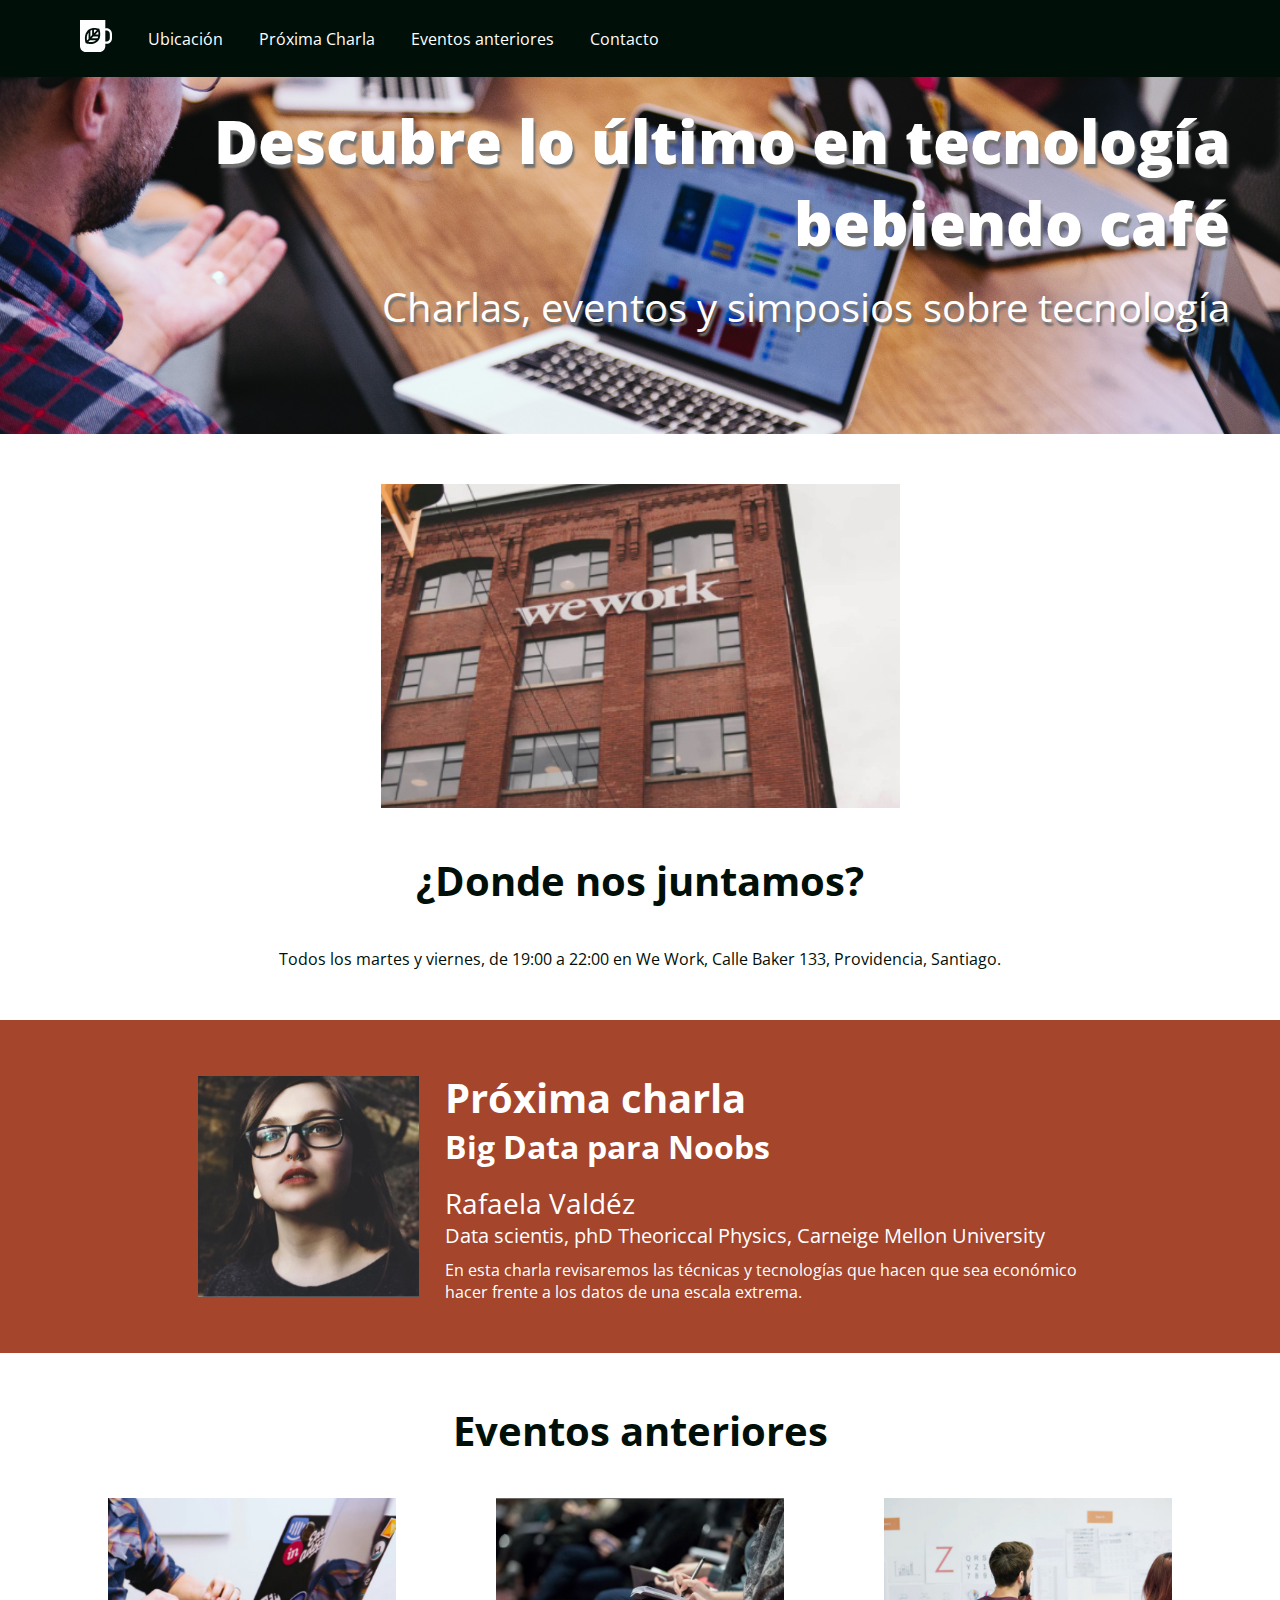
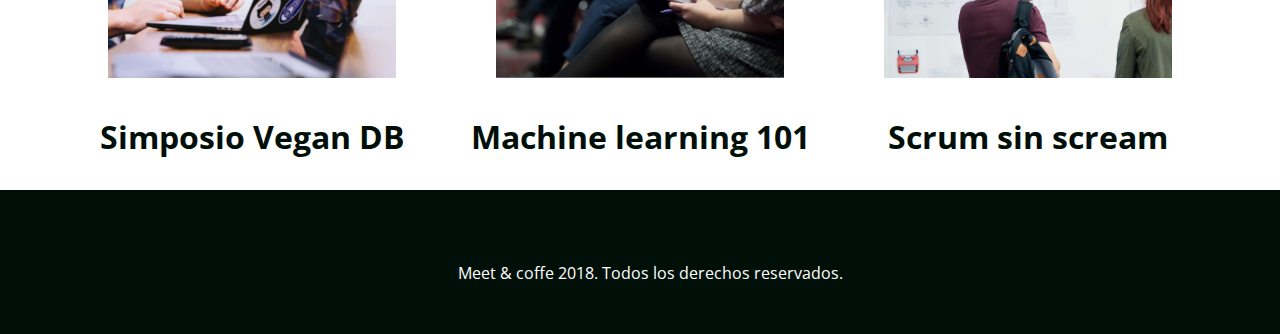
<file: index.html>
<!DOCTYPE html>
<html>

<head>
	<title>Meet & Coffee</title>
	<meta charset="utf-8">
	<link rel="shortcut icon" type="image/png" href="favicon.png">
	<meta name="author" content="Francisca Medina Concha">
	<meta name="description" content="Comparte tus conocimientos tomando café">
	<meta name="keywords" content="charlas, eventos, simposios, tecnología, co-work">
	<link href="https://fonts.googleapis.com/css?family=Open+Sans:400,700,800" rel="stylesheet">
	<link rel="stylesheet" href="https://use.fontawesome.com/releases/v5.6.3/css/all.css"
		integrity="sha384-UHRtZLI+pbxtHCWp1t77Bi1L4ZtiqrqD80Kn4Z8NTSRyMA2Fd33n5dQ8lWUE00s/" crossorigin="anonymous">
	<link rel="stylesheet" href="https://cdn.jsdelivr.net/npm/bootstrap@4.6.0/dist/css/bootstrap.min.css"
		integrity="sha384-B0vP5xmATw1+K9KRQjQERJvTumQW0nPEzvF6L/Z6nronJ3oUOFUFpCjEUQouq2+l" crossorigin="anonymous">
	<link rel="stylesheet" href="assets/css/style.css">
</head>

<body>
	<nav class="oscuro">
		<ul>
			<li class="icono"><a href="#inicio">
					<svg xmlns="http://www.w3.org/2000/svg" viewBox="0 0 44 44">
						<path
							d="M11.8 26l-2.2 2.3c-.5-2.9-.7-7.5 2.2-11.2V26zm-.4 4.1c2.7.5 7.2.7 10.6-2.3h-8.5l-2.1 2.3zm5.3-16.2c-.8.2-1.7.5-2.4.9v8.5l2.4-2.6v-6.8zm2.5-.3v4.6l4-4.2c-1.1-.3-2.5-.5-4-.4zM16 25.2h8.1c.4-.8.7-1.7.9-2.6h-6.6L16 25.2zm28-6.1V25c0 4.3-3.3 7.8-7.4 7.8h-1.8v2.9c0 4.6-3.6 8.3-7.9 8.3h-19C3.6 44 0 40.3 0 35.7V0h34.8v11.4h1.8c4.1 0 7.4 3.5 7.4 7.7zm-16.2.9c.1-2.6-.4-5-.8-6.4-.2-.9-.4-1.4-.4-1.4s-.5-.2-1.4-.4c-1.4-.4-3.6-.9-6.1-.8-.8 0-1.7.1-2.5.3-.8.2-1.6.4-2.4.7-.9.4-1.7.8-2.5 1.5-.6.5-1.1 1-1.6 1.6-4.5 5.4-3.4 12.5-2.6 15.5.2.9.4 1.4.4 1.4s.5.2 1.4.4c2.8.8 9.6 2 14.7-2.7.6-.5 1.1-1.1 1.5-1.7.6-.8 1-1.7 1.4-2.6.3-.8.5-1.7.7-2.6.1-1.1.2-1.9.2-2.8zm13.2-.9c0-2.6-2-4.6-4.4-4.6h-1.8v15.1h1.8c2.4 0 4.4-2.1 4.4-4.6v-5.9zM21 20h4.4c0-1.6-.1-3-.4-4.2L21 20z" />
						</svg>
				</a></li>
			<li><a href="#ubicacion">Ubicación</a></li>
			<li><a href="#proxima-charla">Próxima Charla</a> </li>
			<li><a href="#eventos">Eventos anteriores</a></li>
			<li><a href="#contacto">Contacto</a></li>
		</ul>
	</nav>

	<header id="inicio" class="hero-section">
		<h1>Descubre lo último en tecnología bebiendo café</h1>
		<h2 class="subtitulo">Charlas, eventos y simposios sobre tecnología</h2>
	</header>

	<section id="ubicacion">
		<img src="assets/img/we-work.jpg" alt="We work location">
		<h2>¿Donde nos juntamos?</h2>
		<p>Todos los martes y viernes, de 19:00 a 22:00 en We Work, Calle Baker 133, Providencia, Santiago.</p>
	</section>

	<section id="proxima-charla" class="sweet-brown">
		<div class="centrado">
			<img src="assets/img/speaker.jpg" alt="speaker" class="charla-speaker">
			<div class="charla-texto">
				<h2>Próxima charla</h2>
				<h3>Big Data para Noobs</h3>
				<h4>Rafaela Valdéz</h4>
				<h5>Data scientis, phD Theoriccal Physics, Carneige Mellon University</h5>
				<p>En esta charla revisaremos las técnicas y tecnologías que hacen que sea económico hacer frente a los
					datos de una escala extrema.</p>
			</div>
		</div>
	</section>

	<section id="eventos">
		<h2>Eventos anteriores</h2>
		<article class="evento">
			<a href="evento01.html"> <img src="assets/img/simposio-vegan.jpg" alt="Events simposio vegan"> </a>
			<h3>Simposio Vegan DB</h3>
		</article>

		<article class="evento">
			<img src="assets/img/machine-learning.jpg" alt="machine-learning">
			<h3>Machine learning 101</h3>
		</article>

		<article class="evento">
			<img src="assets/img/scrum-sin-scream.jpg" alt="scrum-sin-scream">
			<h3>Scrum sin scream</h3>
		</article>
	</section>

	<footer id="contacto" class="oscuro">
		<a href="https://github.com"><i class="fab fa-github-square fa-5x"></i></a>
		<a href="https://twitter.com"><i class="fab fa-twitter-square fa-5x"></i></a>
		<a href="https://www.linkedin.com"><i class="fab fa-linkedin fa-5x"></i></a>
		<p>Meet & coffe 2018. Todos los derechos reservados.</p>
	</footer>
</body>

</html>
</file>
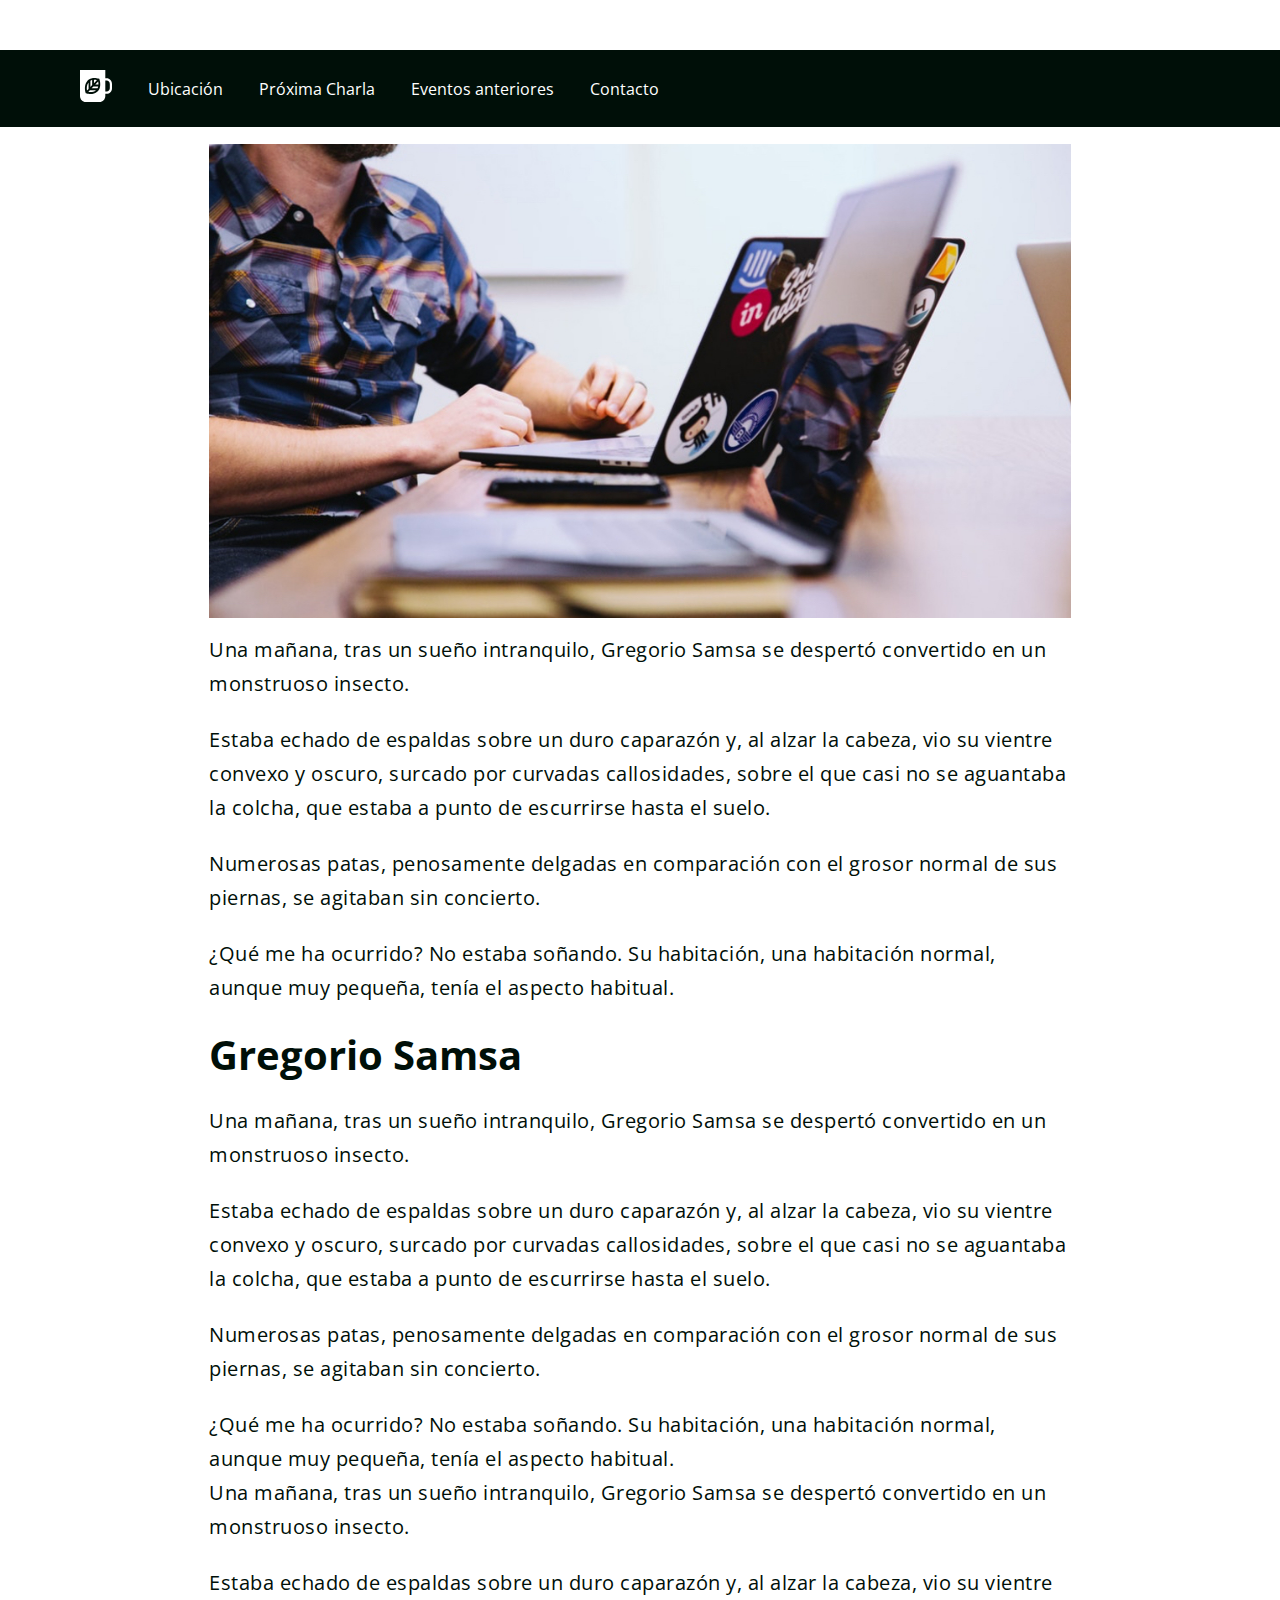
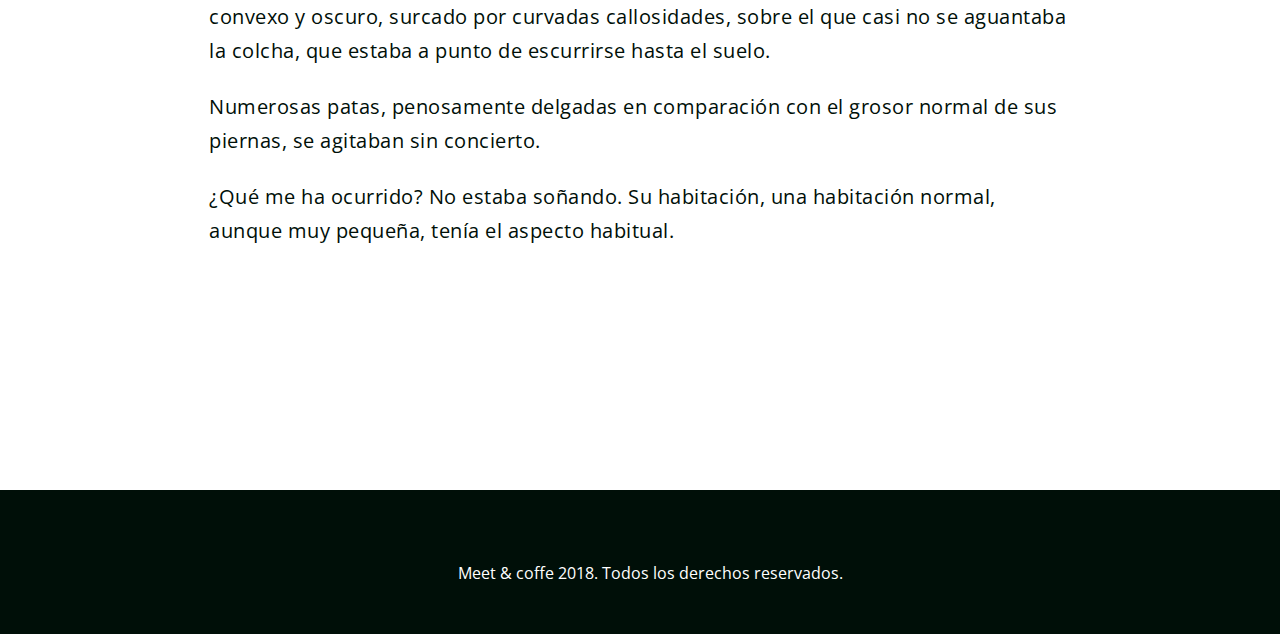
<file: evento01.html>
<!DOCTYPE html>
<html lang="en">

<head>
    <meta charset="UTF-8">
    <meta http-equiv="X-UA-Compatible" content="IE=edge">
    <meta name="viewport" content="width=device-width, initial-scale=1.0">
    <link rel="shortcut icon" type="image/png" href="./assets/img/favicon.png">
    <link href="https://fonts.googleapis.com/css?family=Open+Sans:400,700,800" rel="stylesheet">
    <link rel="stylesheet" href="https://use.fontawesome.com/releases/v5.6.3/css/all.css"
        integrity="sha384-UHRtZLI+pbxtHCWp1t77Bi1L4ZtiqrqD80Kn4Z8NTSRyMA2Fd33n5dQ8lWUE00s/" crossorigin="anonymous">
    <link rel="stylesheet" href="https://cdn.jsdelivr.net/npm/bootstrap@4.6.0/dist/css/bootstrap.min.css"
        integrity="sha384-B0vP5xmATw1+K9KRQjQERJvTumQW0nPEzvF6L/Z6nronJ3oUOFUFpCjEUQouq2+l" crossorigin="anonymous">
    <link rel="stylesheet" href="assets/css/style.css">
    <title>Simposio Vegan</title>
</head>

<body class="">


        <nav class="navbar  oscuro">
            <ul class="">
                <li class="icono"><a href="index.html"><svg xmlns="http://www.w3.org/2000/svg" viewBox="0 0 44 44">
                            <path
                                d="M11.8 26l-2.2 2.3c-.5-2.9-.7-7.5 2.2-11.2V26zm-.4 4.1c2.7.5 7.2.7 10.6-2.3h-8.5l-2.1 2.3zm5.3-16.2c-.8.2-1.7.5-2.4.9v8.5l2.4-2.6v-6.8zm2.5-.3v4.6l4-4.2c-1.1-.3-2.5-.5-4-.4zM16 25.2h8.1c.4-.8.7-1.7.9-2.6h-6.6L16 25.2zm28-6.1V25c0 4.3-3.3 7.8-7.4 7.8h-1.8v2.9c0 4.6-3.6 8.3-7.9 8.3h-19C3.6 44 0 40.3 0 35.7V0h34.8v11.4h1.8c4.1 0 7.4 3.5 7.4 7.7zm-16.2.9c.1-2.6-.4-5-.8-6.4-.2-.9-.4-1.4-.4-1.4s-.5-.2-1.4-.4c-1.4-.4-3.6-.9-6.1-.8-.8 0-1.7.1-2.5.3-.8.2-1.6.4-2.4.7-.9.4-1.7.8-2.5 1.5-.6.5-1.1 1-1.6 1.6-4.5 5.4-3.4 12.5-2.6 15.5.2.9.4 1.4.4 1.4s.5.2 1.4.4c2.8.8 9.6 2 14.7-2.7.6-.5 1.1-1.1 1.5-1.7.6-.8 1-1.7 1.4-2.6.3-.8.5-1.7.7-2.6.1-1.1.2-1.9.2-2.8zm13.2-.9c0-2.6-2-4.6-4.4-4.6h-1.8v15.1h1.8c2.4 0 4.4-2.1 4.4-4.6v-5.9zM21 20h4.4c0-1.6-.1-3-.4-4.2L21 20z" />
                        </svg></a></li>
                <li><a href="index.html#ubicacion">Ubicación</a></li>
                <li><a href="index.html#proxima-charla">Próxima Charla</a> </li>
                <li><a href="index.html#eventos">Eventos anteriores</a></li>
                <li><a href="index.html#contacto">Contacto</a></li>
            </ul>
        </nav>
    

    <section class="seccion">

        <h2>Simposio VeganDB</h2>

        <div class="div-imagen">
            <img src="assets/img/post-1.jpg" alt="">
        </div>

        <div class="">
            <p class="parrafo pt-5">Una mañana, tras un sueño intranquilo, Gregorio Samsa se despertó convertido en un monstruoso insecto.</p>
            <br>
                <p class="parrafo">Estaba echado de espaldas sobre un duro caparazón y, al alzar la cabeza, vio su vientre convexo y
                oscuro, surcado por curvadas callosidades, sobre el que casi no se aguantaba la colcha, que estaba a
                punto de escurrirse hasta el suelo.</p> 
            <br>    
                <p class="parrafo">Numerosas patas, penosamente delgadas en comparación con el grosor
                normal de sus piernas, se agitaban sin concierto.</p> 
                <br>
                <p class="parrafo">¿Qué me ha ocurrido? No estaba soñando. Su habitación,
                una habitación normal, aunque muy pequeña, tenía el aspecto habitual.</p>
        </div>
        <br>

        <h2 class="py-5">Gregorio Samsa</h2>
        <br>

        <div class="">
            <p class="parrafo">Una mañana, tras un sueño intranquilo, Gregorio Samsa se despertó convertido en un monstruoso insecto.</p>
            <br>
                <p class="parrafo">Estaba echado de espaldas sobre un duro caparazón y, al alzar la cabeza, vio su vientre convexo y
                oscuro, surcado por curvadas callosidades, sobre el que casi no se aguantaba la colcha, que estaba a
                punto de escurrirse hasta el suelo.</p> 
            <br>    
                <p class="parrafo">Numerosas patas, penosamente delgadas en comparación con el grosor
                normal de sus piernas, se agitaban sin concierto.</p> 
                <br>
                <p class="parrafo">¿Qué me ha ocurrido? No estaba soñando. Su habitación,
                una habitación normal, aunque muy pequeña, tenía el aspecto habitual.</p>
        </div>
        <div class="">
            <p class="parrafo">Una mañana, tras un sueño intranquilo, Gregorio Samsa se despertó convertido en un monstruoso insecto.</p>
            <br>
                <p class="parrafo">Estaba echado de espaldas sobre un duro caparazón y, al alzar la cabeza, vio su vientre convexo y
                oscuro, surcado por curvadas callosidades, sobre el que casi no se aguantaba la colcha, que estaba a
                punto de escurrirse hasta el suelo.</p> 
            <br>    
                <p class="parrafo">Numerosas patas, penosamente delgadas en comparación con el grosor
                normal de sus piernas, se agitaban sin concierto.</p> 
                <br>
                <p class="parrafo">¿Qué me ha ocurrido? No estaba soñando. Su habitación,
                una habitación normal, aunque muy pequeña, tenía el aspecto habitual.</p>
        </div>

    </section>

    <footer id="contacto" class=" oscuro">
        <a href="https://github.com"><i class="fab fa-github-square fa-5x"></i></a>
        <a href="https://twitter.com"><i class="fab fa-twitter-square fa-5x"></i></a>
        <a href="https://www.linkedin.com"><i class="fab fa-linkedin fa-5x"></i></a>
        <p>Meet & coffe 2018. Todos los derechos reservados.</p>
    </footer>
</body>

</html>
</file>
<file: assets/css/style.css>
body {
  text-align: center;
  color: #000f08;
  margin: 0;
  font-family: 'Open Sans', sans-serif;
}

body * {
  margin: 0;
  border: 0;
  padding: 0;
}

h1 {
  font-weight: 800;
  font-size: 3.75em;
  margin-bottom: 0.25em;
}

h2 {
  font-weight: 700;
  font-size: 2.5em;
}

h3 {
  font-size: 2em;
}

h4 {
  font-size: 1.75em;

}

h5 {
  font-size: 1.25em;
}



.subtitulo,
h4,
h5 {
  font-weight: 400;
}

#ubicacion h2 {
  margin: 1em auto;
}

.sweet-brown h3,
.sweet-brown h5 {
  margin-bottom: 0.5em;
}

#eventos h2 {
  margin-bottom: 1em;
}

#eventos h3 {
  margin: 1em auto;
}

.oscuro {
  background: #000f08;
  color: #ffffff;
}

.oscuro a {
  color: #ffffff;
  text-decoration: none;
}


.sweet-brown {
  text-align: left;
  background: #a4452c;
  color: #ffffff;
  padding: 3.125rem;
  white-space: nowrap;
}

.hero-section {
  text-align: right;
  background-image: url('../img/bg-hero.png');
  background-repeat: no-repeat;
  background-size: cover;
  color: #ffffff;
  text-shadow: 0.125em 0.25em 0.125em #707070;
  padding: 6.25rem 3.125rem;
}

section
{
  margin-top: 50px;
}

footer {
  padding: 50px;
  margin-right:-20px;
}

.centrado {
  width: 75%;
  margin: 0 auto;
}

.charla-speaker,
.charla-texto,
.evento {
  display: inline-block;
}

.charla-speaker {
  width: 25%;
  vertical-align: middle;
}

.charla-texto {
  width: 72.5%;
  vertical-align: middle;
  margin-left: 2.5%;
  white-space: normal;
}

.evento {
  width: 30%;
}

.evento img {
  width: 75%;
}

nav {
  text-align: left;
  padding: 1.25rem 4rem;
  position: absolute;
  width: 100vw;
}

nav ul {
  list-style-type: none;
}

nav ul li {
  display: inline-block;
  margin: 0 1em;
  vertical-align: middle;
}

.icono {
  width: 2rem;
}

.icono svg {
  fill: #ffffff;
}

footer i {
  margin: 0 0.25em 0.5em 0.25em;
}

.seccion {
  /* width:1085px; */
  height: 1990px;
  margin-right: 209px;
  margin-left: 209px;
  margin-bottom: 50px;
  /* background-color: blueviolet; */
}

.seccion h2 {
  text-align: left;
}

.seccion img {
  width: 100%;
  margin-top: 29px;
  padding:10px 0;
}

.div-imagen {
  text-align: left;
}

.seccion p {
  text-align: left;
}

.parrafo {
  font: normal normal normal 25px/34px Open Sans;
  letter-spacing: 0.5px;
  color: #000F08;
  opacity: 1;
  font-size:20px;
}
</file>
